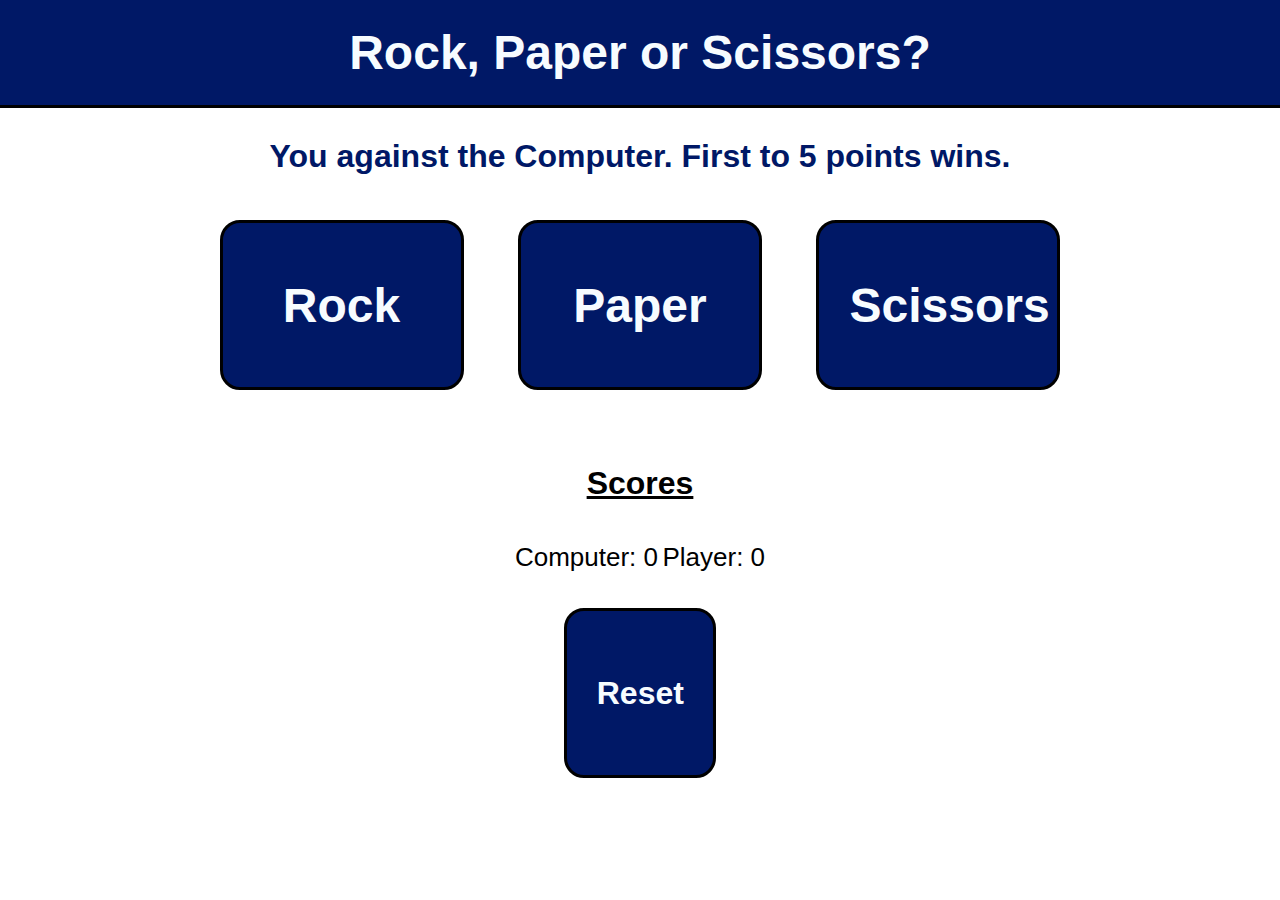
<file: index.html>
<!DOCTYPE html>
<html lang="en">
<head>
    <meta charset="UTF-8">
    <meta name="viewport" content="width=device-width, initial-scale=1.0">
    <meta http-equiv="X-UA-Compatible" content="ie=edge">
    <link rel="stylesheet" href="./style.css">
    <title>Rock, Paper and Scissors</title>
</head>
<body>
    <h1>Rock, Paper or Scissors?</h1>
    <div class="container">
        <p id="message">You against the Computer. First to 5 points wins.</p>
        <button class="button rock" >Rock</button>
        <button class="button paper">Paper</button>
        <button class="button scissors">Scissors</button>
        <p>Scores</p>
        <div class="result"></div>
        <span id="computer"></span> <span id="player"></span>
        <button class="button" id="reset">Reset</button>
    </div>
    
    <script src="./new-code.js">     
    </script>
</body>
</html>
</file>
<file: style.css>
*{
    margin: 0;
    padding: 0;
    box-sizing: border-box;
    font-family: Verdana, Geneva, Tahoma, sans-serif;
    color: rgb(247, 252, 255);
}

body{
    background-color:rgb(255, 255, 255);
    
}

h1{
    margin: 0 auto;
    text-align: center;
    padding: 25px;
    background-color: rgb(0, 24, 102);
    font-weight: bold;
    font-size: 48px;
    border-bottom: 3px solid black;    
}

.container{
    margin: 0px auto 0 auto;
    text-align: center;
    padding: 30px;
    
    height: 400px;
}

.button{
    display: inline-block;
    padding: 50px 30px;
    background-color: rgb(0, 24, 102);
    width: 20%;
    height: 50%;
    font-weight: bold;
    font-size: 3em;
    text-align: center;
    border-radius: 20px;
    border: 3px solid black;
    margin: 15px 25px;
}

.button:hover{
    transform: scale(1.1);
}

.container p{
    margin: 60px auto 40px auto;
    text-align: center;
    font-size: 32px;
    text-decoration: underline;
    font-weight: bold;
    color: black;
}


.container span{
    margin: 0 auto;
    text-align: center;
    font-size: 26px;
    color: black;
    display: inline-block;
}

.result{
    font-size: 24px;
    color: rgb(0, 24, 102);
    margin-bottom: 30px;
    font-weight: 500;
}

#reset{
    margin: 35px auto 5px auto;
    text-align: center;
    width: 12.5%;
    font-size: 2em;
    display: block;
    padding-top: 30px;
    padding-bottom: 30px;
    
}

#message{

    margin: 0 auto;
    text-decoration: none;
    color: rgb(0, 24, 102);
    margin-bottom: 30px;
    font-size: 32px;
}
</file>
